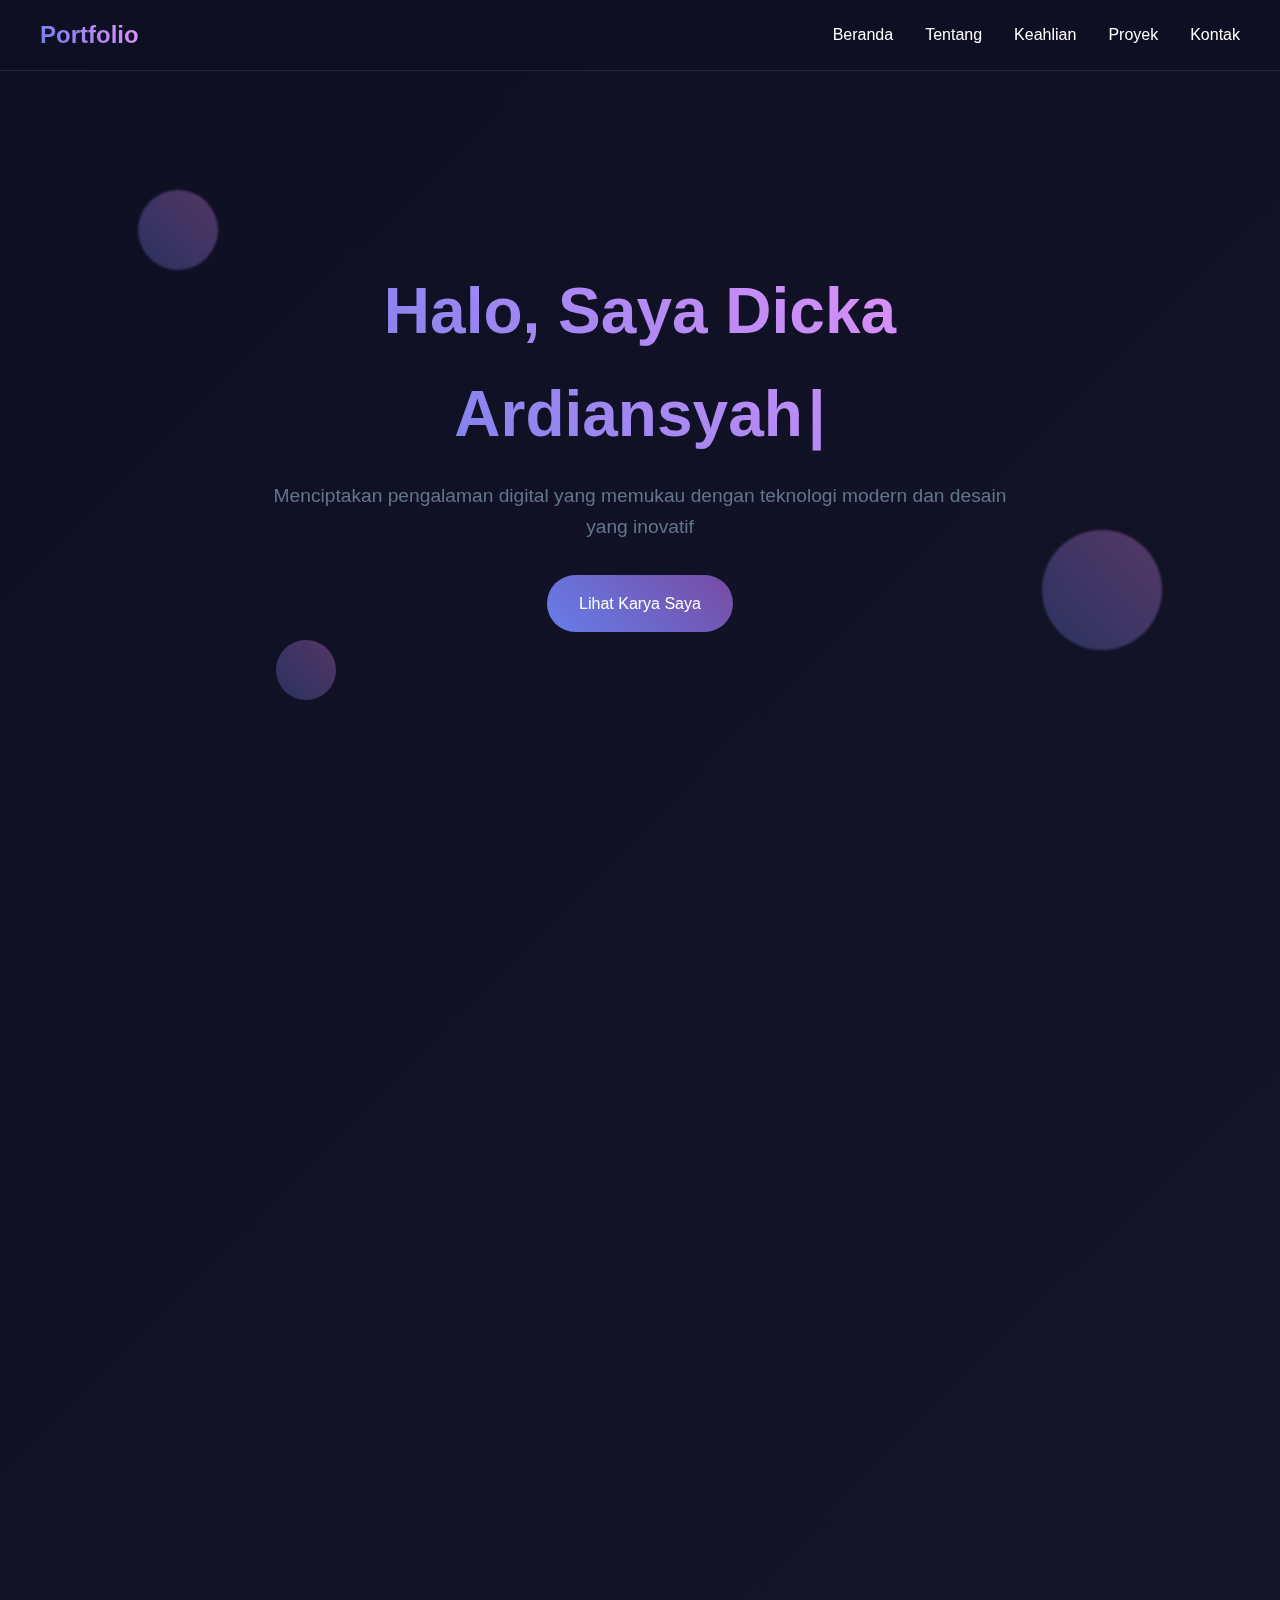
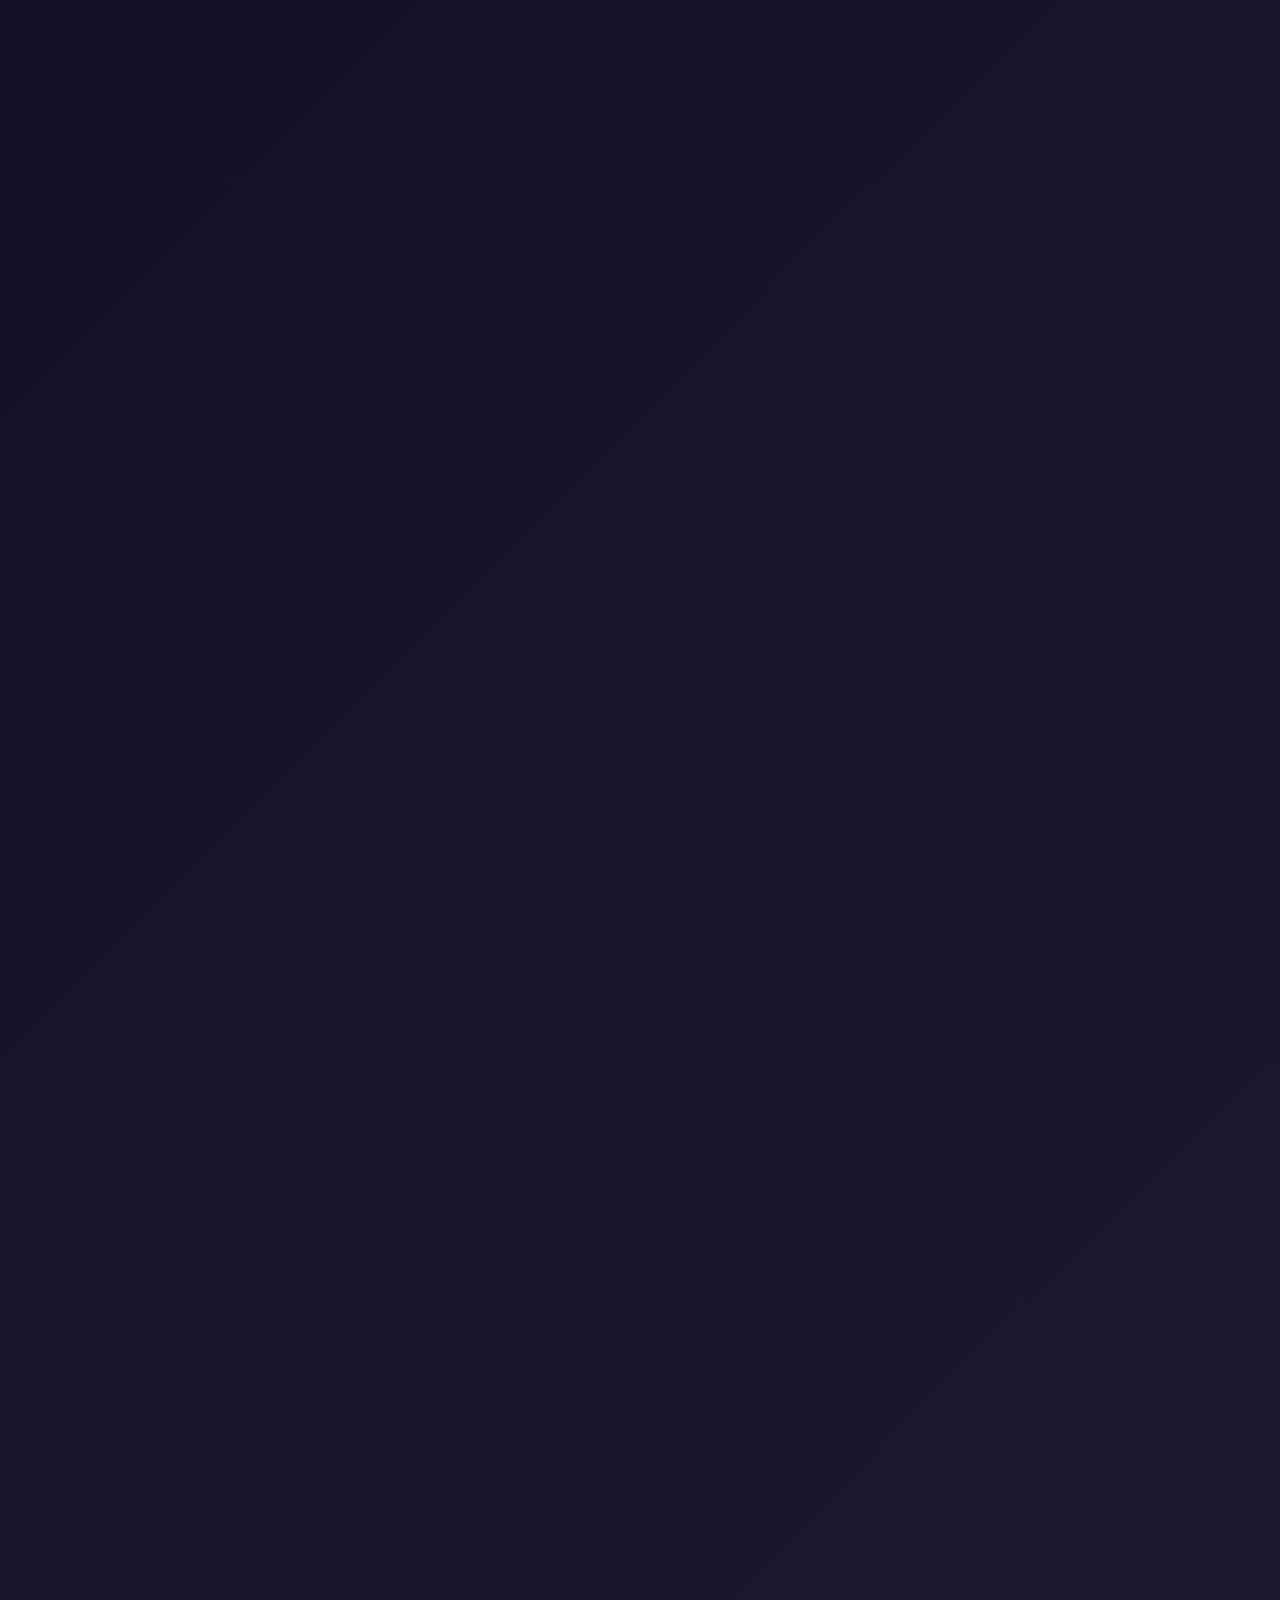
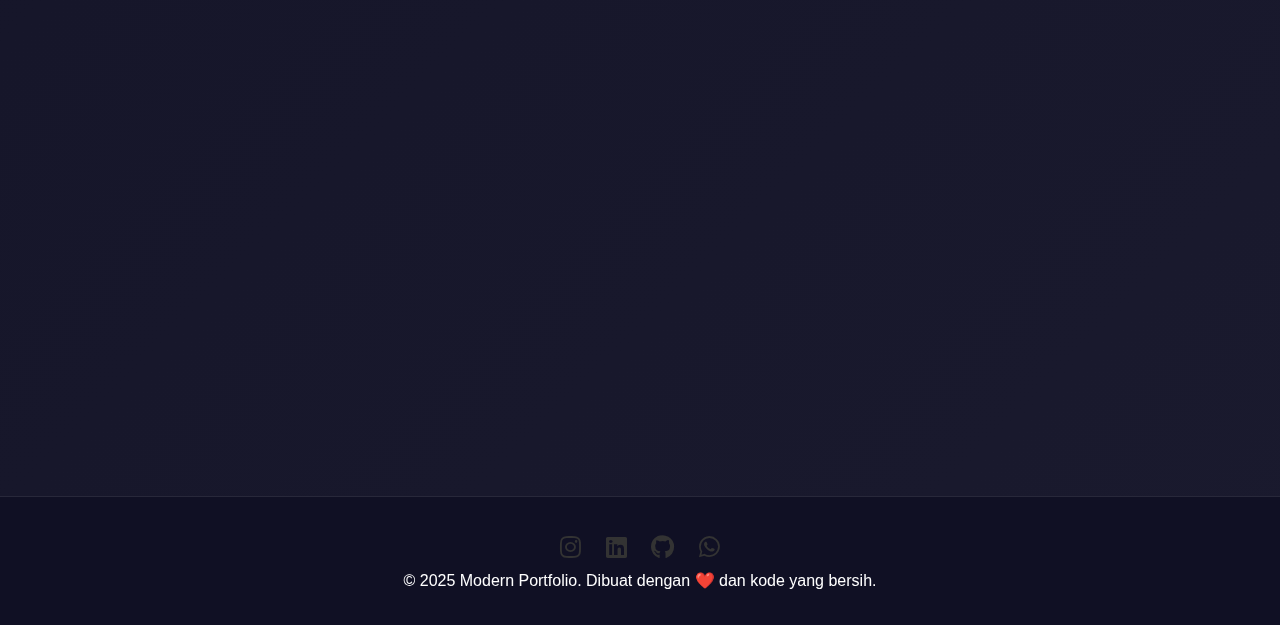
<file: index.html>
<!DOCTYPE html>
<html lang="id">
<head>
    <meta charset="UTF-8">
    <meta name="viewport" content="width=device-width, initial-scale=1.0">
    <title>Modern Portfolio</title>
    <link rel="stylesheet" href="style.css">
    <link rel="stylesheet" href="https://cdnjs.cloudflare.com/ajax/libs/font-awesome/6.5.0/css/all.min.css">

</head>
<body>
    <div class="scroll-indicator"></div>
    
    <div class="bg-animation">
        <div class="floating-shapes"></div>
        <div class="floating-shapes"></div>
        <div class="floating-shapes"></div>
    </div>

    <nav id="navbar">
        <div class="nav-container">
            <div class="logo">Portfolio</div>
            <ul class="nav-links">
                <li><a href="#home">Beranda</a></li>
                <li><a href="#about">Tentang</a></li>
                <li><a href="#skills">Keahlian</a></li>
                <li><a href="#projects">Proyek</a></li>
                <li><a href="#contact">Kontak</a></li>
            </ul>
        </div>
    </nav>

    <section id="home" class="hero">
        <div class="hero-content">
            <h1>Halo, Saya Dicka Ardiansyah</h1>
            <p>Menciptakan pengalaman digital yang memukau dengan teknologi modern dan desain yang inovatif</p>
            <a href="#projects" class="cta-button">Lihat Karya Saya</a>
        </div>
    </section>

    <section id="about">
        <h2 class="section-title">Tentang Saya</h2>
        <div class="about-content">
            <div class="about-image has-photo">
                <img src="./foto2.jpeg" alt="Foto Profil" class="profile-photo" onerror="this.style.display='none'; this.parentElement.innerHTML='👨‍💻'; this.parentElement.style.fontSize='8rem';">
            </div>
            <div class="about-text">
                <h3>Full Stack Developer</h3>
                <p>I am a 6th-semester Software Engineering Technology student at Banyuwangi State Polytechnic with over three year of experience in software development. My technical expertise includes Laravel, Tailwind CSS, Flutter, MySQL, and IT support.</p>
            </div>
        </div>
    </section>

    <section id="skills">
        <h2 class="section-title">Keahlian</h2>
        <div class="skills-grid">
            <div class="skill-card">
                <div class="skill-icon">⚛️</div>
                <h3>Frontend Development</h3>
                <p>React, Vue.js, HTML5, CSS3, JavaScript ES6+ dengan fokus pada UI/UX yang responsive dan interaktif</p>
            </div>
            <div class="skill-card">
                <div class="skill-icon">🖥️</div>
                <h3>Backend Development</h3>
                <p>Node.js, Python, PHP, Express.js, RESTful APIs untuk sistem yang scalable dan robust</p>
            </div>
            <div class="skill-card">
                <div class="skill-icon">🗄️</div>
                <h3>Database & DevOps</h3>
                <p>MongoDB, PostgreSQL, MySQL, Git untuk manajemen data dan deployment aplikasi modern</p>
            </div>
            <div class="skill-card">
                <div class="skill-icon">🎨</div>
                <h3>UI/UX Design</h3>
                <p>Figma, Adobe XD, Sketch, Prototyping, User Research, Wireframing untuk desain yang user-centered</p>
            </div>
        </div>
    </section>

    <section id="projects">
        <h2 class="section-title">Proyek Terbaru</h2>
        <div class="projects-grid">
            <div class="project-card">
                <div class="project-image">
                    <img src="./porto1.jpg" alt="Fitcall Project" onerror="this.style.display='none'; this.parentElement.innerHTML='📸';">
                </div>
                <div class="project-content">
                    <h3>Fitcall</h3>
                    <p>Aplikasi Prediksi Kalori Terbakar Berdasarkan Data Latihan dan Fisiologis Pengguna Melalui sistem Analisis menggunakan Foto berbasis Model Machine Learning</p>
                    <div class="project-tech">
                        <span class="tech-tag">React</span>
                        <span class="tech-tag">Node.js</span>
                        <span class="tech-tag">MongoDB</span>
                        <span class="tech-tag">Stripe</span>
                    </div>
                    <a href="https://jade-tapioca-8a8e22.netlify.app" class="view-project-btn">Lihat Proyek</a>
                </div>
            </div>
            <div class="project-card">
                <div class="project-image">
                    <img src="#" alt="Business Dashboard Project" onerror="this.style.display='none'; this.parentElement.innerHTML='📊';">
                </div>
                <div class="project-content">
                    <h3>Business Dashboard</h3>
                    <p>Dashboard analytics untuk monitoring performa bisnis dengan visualisasi data real-time dan reporting otomatis.</p>
                    <div class="project-tech">
                        <span class="tech-tag">Vue.js</span>
                        <span class="tech-tag">D3.js</span>
                        <span class="tech-tag">Python</span>
                        <span class="tech-tag">PostgreSQL</span>
                    </div>
                    <a href="https://example.com/dashboard" class="view-project-btn">Lihat Proyek</a>
                </div>
            </div>
            <div class="project-card">
                <div class="project-image">
                    <img src="#" alt="Gaming Community App Project" onerror="this.style.display='none'; this.parentElement.innerHTML='🎮';">
                </div>
                <div class="project-content">
                    <h3>Gaming Community App</h3>
                    <p>Aplikasi mobile untuk komunitas gamer dengan fitur chat, tournament, dan leaderboard sistem.</p>
                    <div class="project-tech">
                        <span class="tech-tag">React Native</span>
                        <span class="tech-tag">Firebase</span>
                        <span class="tech-tag">Socket.io</span>
                        <span class="tech-tag">Redux</span>
                    </div>
                    <a href="https://example.com/gaming" class="view-project-btn">Lihat Proyek</a>
                </div>
            </div>
        </div>
    </section>

    <section id="contact">
        <h2 class="section-title">Hubungi Saya</h2>
        <div class="contact-content">
            <div class="contact-info">
                <div class="contact-item">
                    <div class="contact-icon">📧</div>
                    <div>
                        <h3>Email</h3>
                        <p>dickaardiansyah994@gmail.com</p>
                    </div>
                </div>
                <div class="contact-item">
                    <div class="contact-icon"><i class="fab fa-github"></i></div>
                    <div>
                        <h3>Github</h3>
                        <p>https://github.com/Dickaaardiansyah</p>
                    </div>
                </div>
                <div class="contact-item">
                    <div class="contact-icon">📍</div>
                    <div>
                        <h3>Lokasi</h3>
                        <p>Banyuwangi, Jawa Timur</p>
                    </div>
                </div>
            </div>
            <form class="contact-form" action="https://formspree.io/f/mkgbvqen" method="POST">
                <div class="form-group">
                    <label for="name">Nama</label>
                    <input type="text" id="name" name="name" required>
                </div>
                <div class="form-group">
                    <label for="email">Email</label>
                    <input type="email" id="email" name="email" required>
                </div>
                <div class="form-group">
                    <label for="message">Pesan</label>
                    <textarea id="message" name="message" rows="5" required></textarea>
                </div>
                <button type="submit" class="submit-btn">Kirim Pesan</button>
            </form>
        </div>
    </section>

    <footer>
        <div class="social-icons">
            <a href="https://www.instagram.com/ka.arryne/" target="_blank"><i class="fab fa-instagram"></i></a>
            <a href="https://www.linkedin.com/in/dicka-ardiansyah-740b71301/" target="_blank"><i class="fab fa-linkedin"></i></a>
            <a href="https://github.com/Dickaaardiansyah" target="_blank"><i class="fab fa-github"></i></a>
            <a href="https://wa.me/6289676678530" target="_blank"><i class="fab fa-whatsapp"></i></a>
          </div>
          
        <p>© 2025 Modern Portfolio. Dibuat dengan ❤️ dan kode yang bersih.</p>
    </footer>

    <script src="index.js"></script>
</body>
</html>
</file>
<file: style.css>
* {
    margin: 0;
    padding: 0;
    box-sizing: border-box;
}

:root {
    --primary: #667eea;
    --secondary: #764ba2;
    --accent: #f093fb;
    --dark: #0f0f23;
    --light: #ffffff;
    --gray: #64748b;
    --surface: rgba(255, 255, 255, 0.1);
}

html {
    scroll-behavior: smooth;
}

body {
    font-family: 'Arial', sans-serif;
    background: linear-gradient(135deg, var(--dark) 0%, #1a1a2e 100%);
    color: var(--light);
    overflow-x: hidden;
    line-height: 1.6;
}

/* Animated Background */
.bg-animation {
    position: fixed;
    top: 0;
    left: 0;
    width: 100%;
    height: 100%;
    z-index: -1;
    opacity: 0.3;
}

.floating-shapes {
    position: absolute;
    width: 100px;
    height: 100px;
    background: linear-gradient(45deg, var(--primary), var(--accent));
    border-radius: 50%;
    animation: float 6s ease-in-out infinite;
    filter: blur(1px);
}

.floating-shapes:nth-child(1) {
    top: 20%;
    left: 10%;
    animation-delay: 0s;
    transform: scale(0.8);
}

.floating-shapes:nth-child(2) {
    top: 60%;
    right: 10%;
    animation-delay: 2s;
    transform: scale(1.2);
}

.floating-shapes:nth-child(3) {
    bottom: 20%;
    left: 20%;
    animation-delay: 4s;
    transform: scale(0.6);
}

@keyframes float {
    0%, 100% { transform: translateY(0px) rotate(0deg); }
    50% { transform: translateY(-20px) rotate(180deg); }
}

/* Navigation */
nav {
    position: fixed;
    top: 0;
    width: 100%;
    padding: 1rem 2rem;
    background: rgba(15, 15, 35, 0.9);
    backdrop-filter: blur(10px);
    border-bottom: 1px solid rgba(255, 255, 255, 0.1);
    z-index: 1000;
    transition: all 0.3s ease;
}

nav.scrolled {
    background: rgba(15, 15, 35, 0.95);
    box-shadow: 0 10px 30px rgba(0, 0, 0, 0.3);
}

.nav-container {
    display: flex;
    justify-content: space-between;
    align-items: center;
    max-width: 1200px;
    margin: 0 auto;
}

.logo {
    font-size: 1.5rem;
    font-weight: bold;
    background: linear-gradient(45deg, var(--primary), var(--accent));
    -webkit-background-clip: text;
    -webkit-text-fill-color: transparent;
    background-clip: text;
}

.nav-links {
    display: flex;
    list-style: none;
    gap: 2rem;
}

.nav-links a {
    color: var(--light);
    text-decoration: none;
    transition: all 0.3s ease;
    position: relative;
    padding: 0.5rem 0;
}

.nav-links a::after {
    content: '';
    position: absolute;
    bottom: 0;
    left: 0;
    width: 0;
    height: 2px;
    background: linear-gradient(45deg, var(--primary), var(--accent));
    transition: width 0.3s ease;
}

.nav-links a:hover::after {
    width: 100%;
}

.nav-links a:hover {
    color: var(--accent);
    transform: translateY(-2px);
}

/* Hero Section */
.hero {
    height: 100vh;
    display: flex;
    align-items: center;
    justify-content: center;
    text-align: center;
    position: relative;
    overflow: hidden;
}

.hero-content {
    z-index: 2;
    max-width: 800px;
    padding: 2rem;
}

.hero h1 {
    font-size: 4rem;
    margin-bottom: 1rem;
    background: linear-gradient(45deg, var(--primary), var(--accent));
    -webkit-background-clip: text;
    -webkit-text-fill-color: transparent;
    background-clip: text;
    animation: slideInUp 1s ease 0.2s both;
}

.hero p {
    font-size: 1.2rem;
    margin-bottom: 2rem;
    color: var(--gray);
    animation: slideInUp 1s ease 0.4s both;
}

.cta-button {
    display: inline-block;
    padding: 1rem 2rem;
    background: linear-gradient(45deg, var(--primary), var(--secondary));
    color: var(--light);
    text-decoration: none;
    border-radius: 50px;
    transition: all 0.3s ease;
    animation: slideInUp 1s ease 0.6s both;
    position: relative;
    overflow: hidden;
}

.cta-button::before {
    content: '';
    position: absolute;
    top: 0;
    left: -100%;
    width: 100%;
    height: 100%;
    background: linear-gradient(90deg, transparent, rgba(255, 255, 255, 0.2), transparent);
    transition: left 0.5s ease;
}

.cta-button:hover::before {
    left: 100%;
}

.cta-button:hover {
    transform: translateY(-3px);
    box-shadow: 0 10px 30px rgba(102, 126, 234, 0.4);
}

@keyframes slideInUp {
    from {
        opacity: 0;
        transform: translateY(50px);
    }
    to {
        opacity: 1;
        transform: translateY(0);
    }
}

/* Sections */
section {
    padding: 5rem 2rem;
    max-width: 1200px;
    margin: 0 auto;
}

.section-title {
    font-size: 2.5rem;
    text-align: center;
    margin-bottom: 3rem;
    background: linear-gradient(45deg, var(--primary), var(--accent));
    -webkit-background-clip: text;
    -webkit-text-fill-color: transparent;
    background-clip: text;
    opacity: 0;
    transform: translateY(30px);
    transition: all 0.8s ease;
}

.section-title.animate {
    opacity: 1;
    transform: translateY(0);
}

/* About Section */
.about-content {
    display: grid;
    grid-template-columns: 1fr 2fr;
    gap: 3rem;
    align-items: center;
}

.about-image {
    width: 300px;
    height: 300px;
    border-radius: 50%;
    background: linear-gradient(45deg, var(--primary), var(--accent));
    display: flex;
    align-items: center;
    justify-content: center;
    font-size: 8rem;
    margin: 0 auto;
    transition: all 0.5s ease;
    opacity: 0;
    transform: scale(0.5);
    overflow: hidden;
    position: relative;
    padding: 5px; /* Border effect */
}

.profile-photo {
    width: 100%;
    height: 100%;
    border-radius: 50%;
    object-fit: cover;
    object-position: center;
    background: var(--dark);
}

/* Alternative style untuk foto dengan border gradient */
.about-image.has-photo {
    background: linear-gradient(45deg, var(--primary), var(--accent));
    padding: 5px;
}

.about-image.has-photo .profile-photo {
    position: relative;
    z-index: 2;
}

/* Fallback jika foto tidak load */
.profile-photo {
    background: linear-gradient(45deg, var(--primary), var(--accent));
}

.profile-photo::before {
    content: '👨‍💻';
    position: absolute;
    top: 50%;
    left: 50%;
    transform: translate(-50%, -50%);
    font-size: 4rem;
    z-index: 1;
    opacity: 0;
    transition: opacity 0.3s ease;
}

.profile-photo[src=""],
.profile-photo[src="path/to/your/photo.jpg"],
.profile-photo:not([src]) {
    background: linear-gradient(45deg, var(--primary), var(--accent));
}

.profile-photo[src=""]:before,
.profile-photo[src="path/to/your/photo.jpg"]:before,
.profile-photo:not([src]):before {
    opacity: 1;
}

.about-image.animate {
    opacity: 1;
    transform: scale(1);
}

.about-image:hover {
    transform: scale(1.05) rotate(5deg);
    box-shadow: 0 20px 40px rgba(102, 126, 234, 0.3);
}

.about-text {
    opacity: 0;
    transform: translateX(50px);
    transition: all 0.8s ease 0.2s;
}

.about-text.animate {
    opacity: 1;
    transform: translateX(0);
}

.about-text h3 {
    font-size: 1.5rem;
    margin-bottom: 1rem;
    color: var(--accent);
}

.about-text p {
    margin-bottom: 1rem;
    color: var(--gray);
}

/* Skills Section */
.skills-grid {
    display: grid;
    grid-template-columns: repeat(auto-fit, minmax(250px, 1fr));
    gap: 2rem;
}

.skill-card {
    background: var(--surface);
    backdrop-filter: blur(10px);
    padding: 2rem;
    border-radius: 20px;
    border: 1px solid rgba(255, 255, 255, 0.1);
    transition: all 0.5s ease;
    opacity: 0;
    transform: translateY(50px);
}

.skill-card.animate {
    opacity: 1;
    transform: translateY(0);
}

.skill-card:hover {
    transform: translateY(-10px);
    box-shadow: 0 20px 40px rgba(0, 0, 0, 0.3);
    background: rgba(255, 255, 255, 0.15);
}

.skill-icon {
    width: 60px;
    height: 60px;
    background: linear-gradient(45deg, var(--primary), var(--accent));
    border-radius: 15px;
    display: flex;
    align-items: center;
    justify-content: center;
    font-size: 1.5rem;
    margin-bottom: 1rem;
    transition: all 0.3s ease;
}

.skill-card:hover .skill-icon {
    transform: rotate(360deg);
}

.skill-card h3 {
    margin-bottom: 1rem;
    color: var(--light);
}

.skill-card p {
    color: var(--gray);
}

/* Projects Section */
.projects-grid {
    display: grid;
    grid-template-columns: repeat(auto-fit, minmax(350px, 1fr));
    gap: 2rem;
}

.project-card {
    background: var(--surface);
    backdrop-filter: blur(10px);
    border-radius: 20px;
    border: 1px solid rgba(255, 255, 255, 0.1);
    overflow: hidden;
    transition: all 0.5s ease;
    opacity: 0;
    transform: scale(0.8);
}

.project-card.animate {
    opacity: 1;
    transform: scale(1);
}

.project-card:hover {
    transform: translateY(-10px) scale(1.02);
    box-shadow: 0 25px 50px rgba(0, 0, 0, 0.3);
}

.project-image {
    height: 200px;
    width: 100%;
    background: linear-gradient(45deg, var(--primary), var(--secondary));
    display: flex;
    align-items: center;
    justify-content: center;
    position: relative;
    overflow: hidden;
}

.project-image img {
    width: 100%;
    height: 100%;
    object-fit: cover;
    object-position: center;
}

.project-image::before {
    content: '';
    position: absolute;
    top: 0;
    left: -100%;
    width: 100%;
    height: 100%;
    background: linear-gradient(90deg, transparent, rgba(255, 255, 255, 0.2), transparent);
    transition: left 0.5s ease;
}

.project-card:hover .project-image::before {
    left: 100%;
}

.project-content {
    padding: 2rem;
}

.project-content h3 {
    margin-bottom: 1rem;
    color: var(--light);
}

.project-content p {
    color: var(--gray);
    margin-bottom: 1rem;
}

.project-tech {
    display: flex;
    gap: 0.5rem;
    flex-wrap: wrap;
}

.tech-tag {
    background: rgba(102, 126, 234, 0.2);
    color: var(--accent);
    padding: 0.3rem 0.8rem;
    border-radius: 20px;
    font-size: 0.8rem;
    border: 1px solid rgba(102, 126, 234, 0.3);
}

.view-project-btn {
    display: inline-block;
    padding: 0.75rem 1.5rem;
    background: linear-gradient(45deg, var(--primary), var(--secondary));
    color: var(--light);
    text-decoration: none;
    border-radius: 25px;
    transition: all 0.3s ease;
    margin-top: 1rem;
}

.view-project-btn:hover {
    transform: translateY(-2px);
    box-shadow: 0 5px 15px rgba(102, 126, 234, 0.4);
}

/* Contact Section */
.contact-content {
    display: grid;
    grid-template-columns: 1fr 1fr;
    gap: 3rem;
    align-items: start;
}

.contact-info {
    opacity: 0;
    transform: translateX(-50px);
    transition: all 0.8s ease;
}

.contact-info.animate {
    opacity: 1;
    transform: translateX(0);
}

.contact-item {
    display: flex;
    align-items: center;
    gap: 1rem;
    margin-bottom: 2rem;
    padding: 1rem;
    background: var(--surface);
    backdrop-filter: blur(10px);
    border-radius: 15px;
    border: 1px solid rgba(255, 255, 255, 0.1);
    transition: all 0.3s ease;
}

.contact-item:hover {
    transform: translateX(10px);
    background: rgba(255, 255, 255, 0.15);
}

.contact-icon {
    width: 50px;
    height: 50px;
    background: linear-gradient(45deg, var(--primary), var(--accent));
    border-radius: 50%;
    display: flex;
    align-items: center;
    justify-content: center;
    font-size: 1.2rem;
}

.contact-form {
    opacity: 0;
    transform: translateX(50px);
    transition: all 0.8s ease 0.2s;
}

.contact-form.animate {
    opacity: 1;
    transform: translateX(0);
}

.form-group {
    margin-bottom: 2rem;
}

.form-group label {
    display: block;
    margin-bottom: 0.5rem;
    color: var(--light);
}

.form-group input,
.form-group textarea {
    width: 100%;
    padding: 1rem;
    background: var(--surface);
    backdrop-filter: blur(10px);
    border: 1px solid rgba(255, 255, 255, 0.1);
    border-radius: 10px;
    color: var(--light);
    transition: all 0.3s ease;
}

.form-group input:focus,
.form-group textarea:focus {
    outline: none;
    border-color: var(--accent);
    box-shadow: 0 0 0 2px rgba(240, 147, 251, 0.2);
    transform: translateY(-2px);
}

.submit-btn {
    width: 100%;
    padding: 1rem;
    background: linear-gradient(45deg, var(--primary), var(--secondary));
    color: var(--light);
    border: none;
    border-radius: 10px;
    cursor: pointer;
    transition: all 0.3s ease;
    font-size: 1rem;
}

.submit-btn:hover {
    transform: translateY(-3px);
    box-shadow: 0 10px 30px rgba(102, 126, 234, 0.4);
}

/* Footer */
footer {
    background: rgba(15, 15, 35, 0.9);
    backdrop-filter: blur(10px);
    padding: 2rem;
    text-align: center;
    border-top: 1px solid rgba(255, 255, 255, 0.1);
}

.social-links {
    display: flex;
    justify-content: center;
    gap: 2rem;
    margin-bottom: 2rem;
}

.social-link {
    width: 50px;
    height: 50px;
    background: linear-gradient(45deg, var(--primary), var(--accent));
    border-radius: 50%;
    display: flex;
    align-items: center;
    justify-content: center;
    color: var(--light);
    text-decoration: none;
    transition: all 0.3s ease;
}

.social-link:hover {
    transform: translateY(-5px) scale(1.1);
    box-shadow: 0 10px 25px rgba(102, 126, 234, 0.4);
}

/* Responsive */
@media (max-width: 768px) {
    .nav-links {
        display: none;
    }

    .hero h1 {
        font-size: 2.5rem;
    }

    .about-content {
        grid-template-columns: 1fr;
        text-align: center;
    }

    .contact-content {
        grid-template-columns: 1fr;
    }

    .skills-grid,
    .projects-grid {
        grid-template-columns: 1fr;
    }
}

/* Scroll indicator */
.scroll-indicator {
    position: fixed;
    top: 0;
    left: 0;
    width: 0%;
    height: 3px;
    background: linear-gradient(45deg, var(--primary), var(--accent));
    z-index: 9999;
    transition: width 0.1s ease;
}

.social-icons a {
    margin: 0 10px;
    font-size: 24px;
    color: #333;
    text-decoration: none;
    transition: color 0.3s ease;
  }
  
  .social-icons a:hover {
    color: #0073b1; /* Atur warna sesuai selera */
  }
</file>
